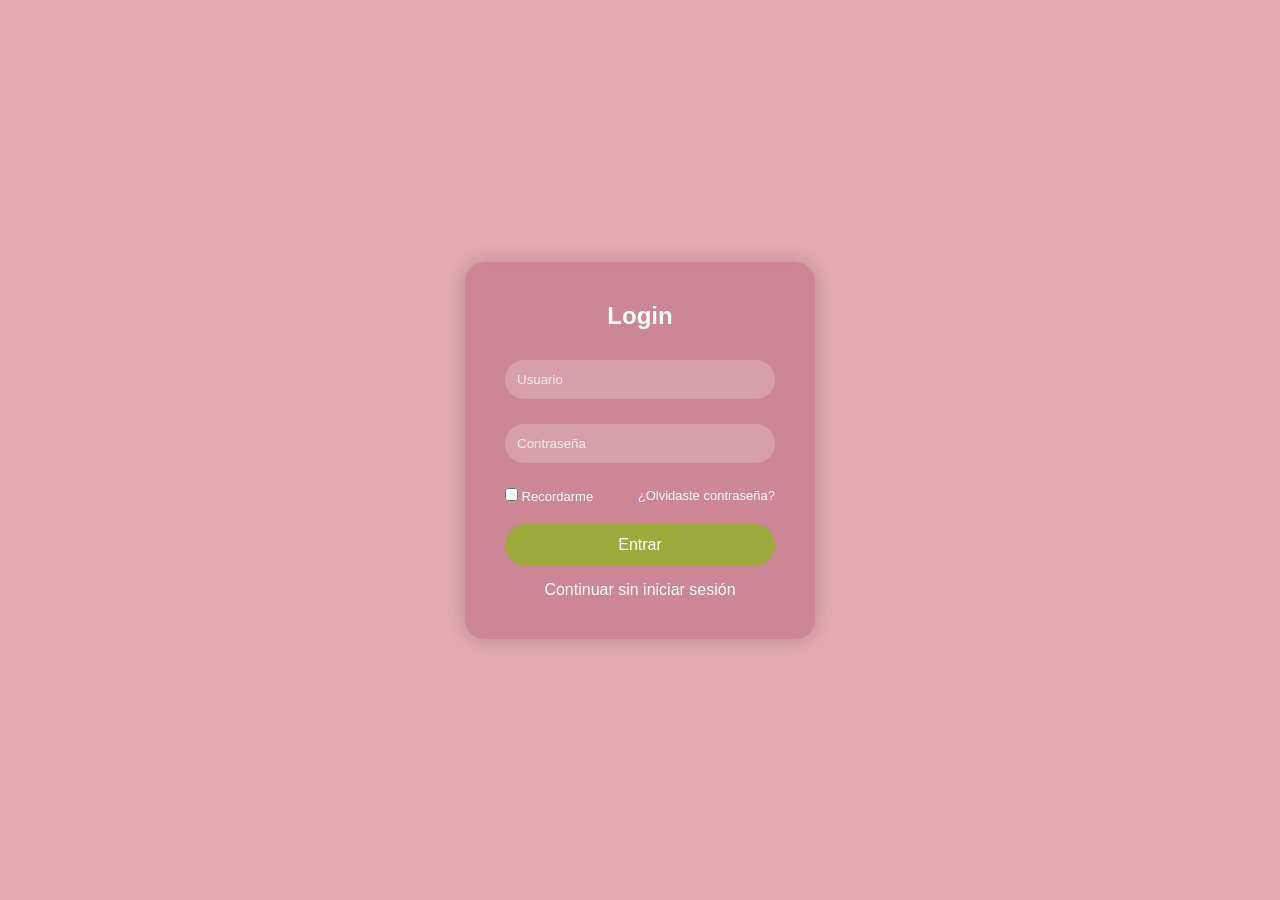
<file: index.html>
<!DOCTYPE html>
<html lang="es">
<head>
<meta charset="UTF-8">
<meta name="viewport" content="width=device-width, initial-scale=1.0">
<title>Login</title>

<link rel="stylesheet" href="style.css">

</head>
<body class="login-body">

<div class="login-box">

<h2>Login</h2>

<div class="input-box">
<input type="text" placeholder="Usuario">
</div>

<div class="input-box">
<input type="password" placeholder="Contraseña">
</div>

<div class="opciones">
<label><input type="checkbox"> Recordarme</label>
<a href="#">¿Olvidaste contraseña?</a>
</div>

<a href="menu.html">
<button class="boton-login">Entrar</button>
</a>

<div class="saltar">
<a href="menu.html">Continuar sin iniciar sesión</a>
</div>

</div>

</body>
</html>
</file>
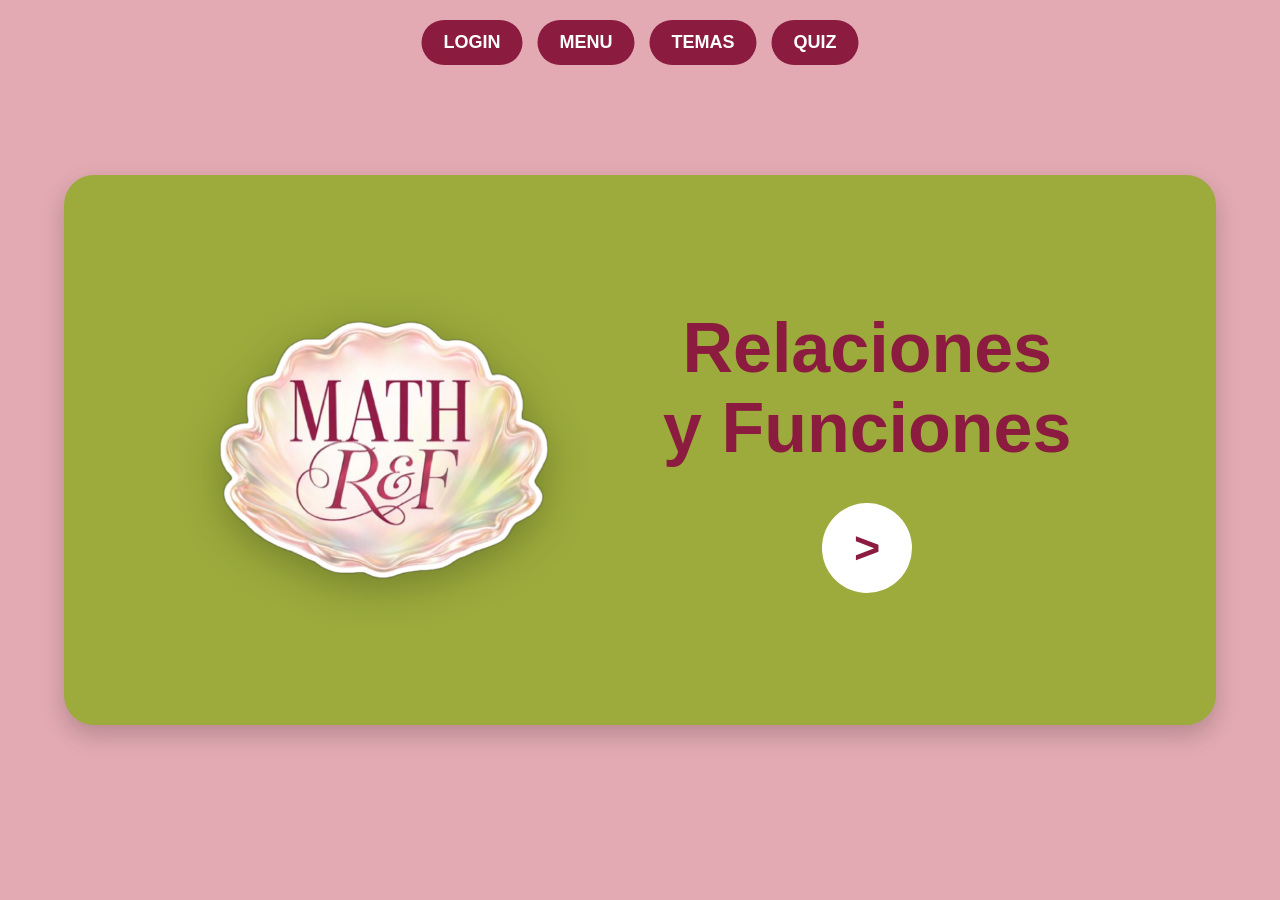
<file: menu.html>
<!DOCTYPE html>
<html lang="es">
<head>
<meta charset="UTF-8">
<meta name="viewport" content="width=device-width, initial-scale=1.0">
<title>Menú Principal</title>

<link rel="stylesheet" href="style.css">

</head>
<body class="menu-body">

<nav class="menu-nav">
    <a href="index.html"> LOGIN</a>
    <a href="menu.html"> MENU</a>
    <a href="temas.html"> TEMAS</a>
    <a href="quiz.html"> QUIZ</a>
</nav>

<div class="contenedor-menu">

<div class="logo-principal">
<img src="logo1.png.44 PM.ᓀ귇翻" alt="Logo">
</div>

<div class="texto">

<h1>Relaciones</h1>
<h2>y Funciones</h2>

<a href="temas.html" class="boton">></a>

</div>

</div>

</body>
</html>
</file>
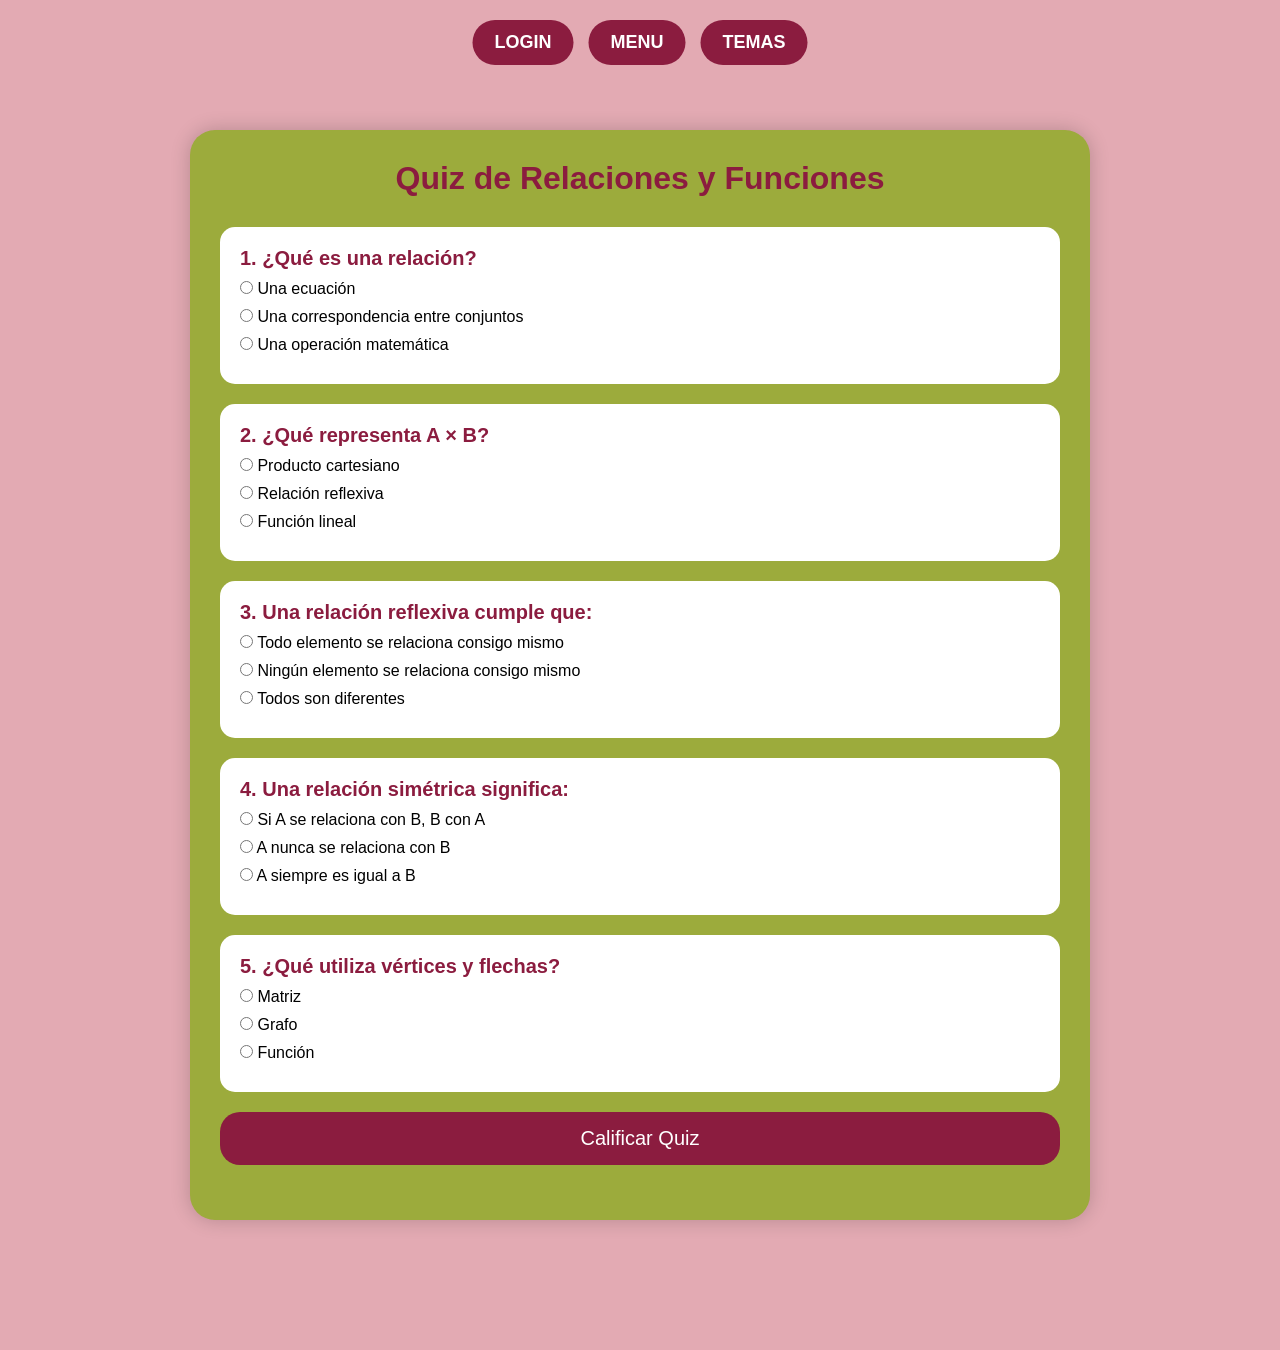
<file: quiz.html>
<!DOCTYPE html>
<html lang="es">
<head>
<meta charset="UTF-8">
<meta name="viewport" content="width=device-width, initial-scale=1.0">
<title>Quiz Relaciones y Funciones</title>

<link rel="stylesheet" href="style.css">

</head>
<body class="quiz-body">

<nav class="menu-nav">
    <a href="index.html"> LOGIN</a>
    <a href="menu.html"> MENU</a>
    <a href="temas.html"> TEMAS</a>
</nav>

<div class="quiz-container">

    <h1>Quiz de Relaciones y Funciones</h1>

    <div class="pregunta">
        <p>1. ¿Qué es una relación?</p>
        <label><input type="radio" name="p1" value="0"> Una ecuación</label>
        <label><input type="radio" name="p1" value="1"> Una correspondencia entre conjuntos</label>
        <label><input type="radio" name="p1" value="0"> Una operación matemática</label>
    </div>

    <div class="pregunta">
        <p>2. ¿Qué representa A × B?</p>
        <label><input type="radio" name="p2" value="1"> Producto cartesiano</label>
        <label><input type="radio" name="p2" value="0"> Relación reflexiva</label>
        <label><input type="radio" name="p2" value="0"> Función lineal</label>
    </div>

    <div class="pregunta">
        <p>3. Una relación reflexiva cumple que:</p>
        <label><input type="radio" name="p3" value="1"> Todo elemento se relaciona consigo mismo</label>
        <label><input type="radio" name="p3" value="0"> Ningún elemento se relaciona consigo mismo</label>
        <label><input type="radio" name="p3" value="0"> Todos son diferentes</label>
    </div>

    <div class="pregunta">
        <p>4. Una relación simétrica significa:</p>
        <label><input type="radio" name="p4" value="1"> Si A se relaciona con B, B con A</label>
        <label><input type="radio" name="p4" value="0"> A nunca se relaciona con B</label>
        <label><input type="radio" name="p4" value="0"> A siempre es igual a B</label>
    </div>

    <div class="pregunta">
        <p>5. ¿Qué utiliza vértices y flechas?</p>
        <label><input type="radio" name="p5" value="0"> Matriz</label>
        <label><input type="radio" name="p5" value="1"> Grafo</label>
        <label><input type="radio" name="p5" value="0"> Función</label>
    </div>

    <button onclick="calificarQuiz()" class="btn-quiz">
        Calificar Quiz
    </button>

    <div id="resultado"></div>

</div>

<script src="script.js"></script>

</body>
</html>
</file>
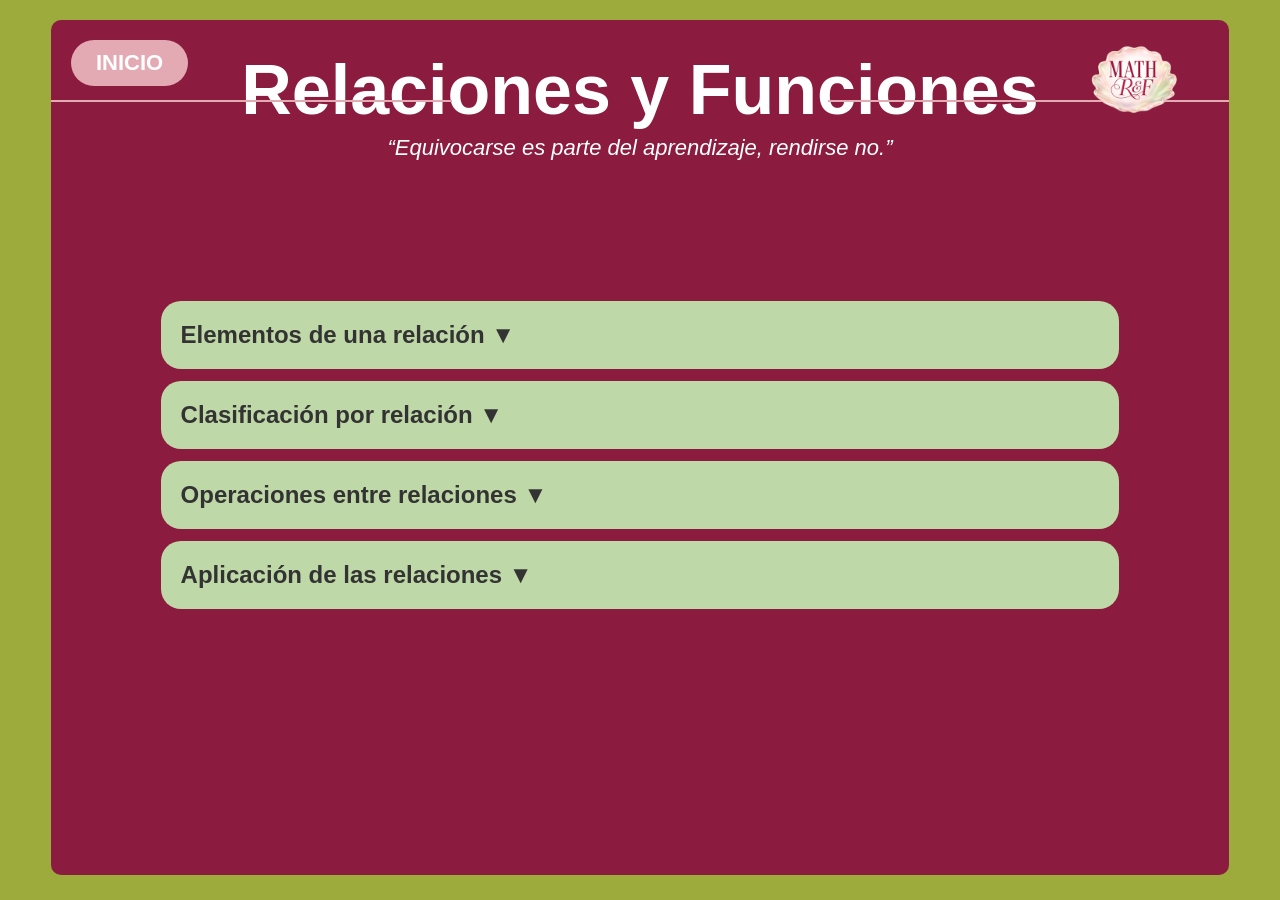
<file: temas.html>
<!DOCTYPE html>
<html lang="es">
<head>
<meta charset="UTF-8">
<meta name="viewport" content="width=device-width, initial-scale=1.0">
<title>Relaciones y Funciones</title>

<link rel="stylesheet" href="style.css">

</head>
<body class="temas-body">

<div class="contenedor">

    <a href="menu.html" class="inicio">INICIO</a>

    <div class="linea1"></div>
    <div class="linea2"></div>

    <h1 class="titulo">Relaciones y Funciones</h1>

    <p class="frase">
        “Equivocarse es parte del aprendizaje, rendirse no.”
    </p>

    <img src="logo2.png" class="logo">

    <div class="contenido">

        <button class="acordeon">Elementos de una relación ▼</button>
        <div class="panel">

            <h3>Concepto</h3>
            <p>
                Una relación es una correspondencia entre los elementos de dos conjuntos.
                Permite establecer vínculos entre objetos, números o personas siguiendo
                una regla específica.
            </p>

            <h3>Producto Cartesiano</h3>
            <p>
                Es el conjunto formado por todos los pares ordenados posibles entre
                dos conjuntos. Se representa como A × B.
            </p>

            <h3>Relación Binaria</h3>
            <p>
                Es un subconjunto del producto cartesiano que relaciona elementos
                mediante una condición determinada.
            </p>

            <h3>Matriz de una Relación</h3>
            <p>
                Representa una relación mediante filas y columnas para facilitar
                su interpretación matemática.
            </p>

            <h3>Grafo de una Relación</h3>
            <p>
                Utiliza nodos y flechas para representar visualmente las relaciones
                entre elementos.
            </p>

        </div>

        <button class="acordeon">Clasificación por relación ▼</button>
        <div class="panel">

            <h3>Reflexiva</h3>
            <p>
                Todo elemento está relacionado consigo mismo.
            </p>

            <h3>Irreflexiva</h3>
            <p>
                Ningún elemento está relacionado consigo mismo.
            </p>

            <h3>Simétrica</h3>
            <p>
                Si A está relacionado con B, entonces B está relacionado con A.
            </p>

            <h3>Asimétrica</h3>
            <p>
                Si A está relacionado con B, entonces B no puede estar relacionado con A.
            </p>

            <h3>Antisimétrica</h3>
            <p>
                Si dos elementos se relacionan mutuamente, entonces son iguales.
            </p>

            <h3>Transitiva</h3>
            <p>
                Si A se relaciona con B y B con C, entonces A se relaciona con C.
            </p>

        </div>

        <button class="acordeon">Operaciones entre relaciones ▼</button>
        <div class="panel">

            <h3>Complemento</h3>
            <p>
                Contiene todos los pares ordenados que no pertenecen a la relación original.
            </p>

            <h3>Intersección</h3>
            <p>
                Conjunto formado por los pares que pertenecen simultáneamente a dos relaciones.
            </p>

            <h3>Unión</h3>
            <p>
                Reúne todos los pares de dos relaciones en una sola.
            </p>

            <h3>Inversa</h3>
            <p>
                Se obtiene intercambiando las posiciones de cada par ordenado.
            </p>

            <h3>Composición</h3>
            <p>
                Combina dos relaciones para generar una nueva relación.
            </p>

        </div>

        <button class="acordeon">Aplicación de las relaciones ▼</button>
        <div class="panel">

            <h3>Listas Enlazadas</h3>
            <p>
                En programación, cada elemento se conecta con otro mediante enlaces,
                formando estructuras dinámicas de datos.
            </p>

            <h3>Bases de Datos</h3>
            <p>
                Las relaciones permiten conectar tablas mediante claves primarias y
                foráneas para organizar grandes cantidades de información.
            </p>

        </div>

    </div>

</div>

<script src="script.js"></script>

</body>
</html>
</file>
<file: style.css>
*{
    margin:0;
    padding:0;
    box-sizing:border-box;
    font-family:Arial, Helvetica, sans-serif;
}

/* ========================= */
/* LOGIN */
/* ========================= */

.login-body{
    height:100vh;
    display:flex;
    justify-content:center;
    align-items:center;
    background:#e3aab3;
}

.login-box{
    width:350px;
    padding:40px;
    background:rgba(139,28,63,0.25);
    border-radius:20px;
    backdrop-filter:blur(10px);
    box-shadow:0 0 20px rgba(0,0,0,0.2);
    color:white;
}

.login-box h2{
    text-align:center;
    margin-bottom:30px;
}

.input-box{
    margin-bottom:25px;
}

.input-box input{
    width:100%;
    padding:12px;
    border:none;
    outline:none;
    border-radius:25px;
    background:rgba(255,255,255,0.2);
    color:white;
}

.input-box input::placeholder{
    color:#eee;
}

.opciones{
    display:flex;
    justify-content:space-between;
    font-size:13px;
    margin-bottom:20px;
}

.opciones a{
    color:white;
    text-decoration:none;
}

.boton-login{
    width:100%;
    padding:12px;
    border:none;
    border-radius:25px;
    background:#9cab3c;
    color:white;
    font-size:16px;
    cursor:pointer;
}

.boton-login:hover{
    background:#83932f;
}

.saltar{
    margin-top:15px;
    text-align:center;
}

.saltar a{
    color:white;
    text-decoration:none;
}

/* ========================= */
/* MENU */
/* ========================= */

.menu-body{
    background:#e3aab3;
    min-height:100vh;
    display:flex;
    justify-content:center;
    align-items:center;
}

.contenedor-menu{
    background:#9cab3c;
    width:90%;
    min-height:550px;
    border-radius:30px;
    display:flex;
    justify-content:space-evenly;
    align-items:center;
    padding:40px;
    box-shadow:0 10px 25px rgba(0,0,0,.20);
}

.logo-principal{
    width:350px;
    height:350px;
    display:flex;
    justify-content:center;
    align-items:center;
}

.logo-principal img{
    width:100%;
    height:100%;
    object-fit:contain;
    filter:drop-shadow(0px 8px 15px rgba(0,0,0,.25));
}

.texto{
    text-align:center;
    max-width:500px;
}

.texto h1,
.texto h2{
    color:#8b1c3f;
    font-size:70px;
    margin:0;
    font-weight:bold;
}

.descripcion{
    margin-top:25px;
    font-size:20px;
    line-height:1.8;
    color:white;
}

.boton{
    margin:35px auto 0 auto;
    width:90px;
    height:90px;
    background:white;
    border-radius:50%;
    display:flex;
    justify-content:center;
    align-items:center;
    text-decoration:none;
    color:#8b1c3f;
    font-size:45px;
    font-weight:bold;
    transition:.3s;
}

.boton:hover{
    transform:scale(1.1);
}

.menu-nav{
    position:absolute;
    top:20px;
    left:50%;
    transform:translateX(-50%);
    display:flex;
    gap:15px;
}

.menu-nav a{
    background:#8b1c3f;
    color:white;
    text-decoration:none;
    padding:12px 22px;
    border-radius:25px;
    font-size:18px;
    font-weight:bold;
    transition:.3s;
}

.menu-nav a:hover{
    background:#6f1532;
    transform:translateY(-3px);
}

/* ========================= */
/* TEMAS */
/* ========================= */

.temas-body{
    background:#9cab3c;
    padding:20px;
}

.contenedor{
    width:95%;
    min-height:95vh;
    background:#8b1c3f;
    margin:auto;
    position:relative;
    padding:25px;
    border-radius:10px;
}

.inicio{
    position:absolute;
    top:20px;
    left:20px;
    background:#e3aab3;
    padding:10px 25px;
    border-radius:25px;
    text-decoration:none;
    color:white;
    font-size:22px;
    font-weight:bold;
}

.titulo{
    text-align:center;
    color:white;
    font-size:70px;
    margin-top:5px;
}

.frase{
    text-align:center;
    color:white;
    margin-top:5px;
    font-size:22px;
    font-style:italic;
}

.linea1,
.linea2{
    width:34%;
    height:2px;
    background:#e3aab3;
    position:absolute;
    top:80px;
}

.linea1{
    left:0;
}

.linea2{
    right:0;
}

.logo{
    position:absolute;
    top:10px;
    right:20px;
    width:150px;
}

/* ========================= */
/* ACORDEONES */
/* ========================= */

.contenido{
    width:85%;
    margin:140px auto 20px auto;
}

.acordeon{
    width:100%;
    background:#bfd8a7;
    color:#333;
    padding:20px;
    border:none;
    border-radius:20px;
    margin-bottom:12px;
    font-size:24px;
    font-weight:bold;
    cursor:pointer;
    text-align:left;
    transition:0.3s;
}

.acordeon:hover{
    background:#d2e8bc;
}

.panel{
    display:none;
    background:white;
    border-radius:15px;
    padding:25px;
    margin-bottom:20px;
}

.panel h3{
    color:#8b1c3f;
    margin-top:15px;
    margin-bottom:5px;
    font-size:24px;
}

.panel p{
    color:#333;
    text-align:justify;
    line-height:1.8;
    margin-bottom:10px;
}

.img-tema{
    width:100%;
    max-width:500px;
    display:block;
    margin:20px auto;
    border-radius:15px;
}

/* ========================= */
/* RESPONSIVE */
/* ========================= */

@media (max-width:768px){

    .titulo{
        font-size:40px;
    }

    .frase{
        font-size:16px;
    }

    .logo{
        width:90px;
    }

    .texto h1,
    .texto h2{
        font-size:40px;
    }

    .contenedor-menu{
        flex-direction:column;
        height:auto;
        padding:30px;
    }

    .logo-principal{
        width:200px;
        height:200px;
    }

    .contenido{
        width:95%;
    }

    .acordeon{
        font-size:18px;
    }

}
.tarjeta{
    background:white;
    border-radius:20px;
    padding:20px;
    margin:20px 0;
    box-shadow:0 0 15px rgba(0,0,0,.2);
}

.tarjeta h3{
    color:#8b1c3f;
    text-align:center;
    margin-bottom:15px;
}

.img-tema{
    width:100%;
    max-width:350px;
    display:block;
    margin:0 auto 15px auto;
    border-radius:15px;
}

.tarjeta p{
    text-align:justify;
    line-height:1.8;
    color:#333;
}

.quiz-body{
    background:#e3aab3;
    min-height:100vh;
    padding:30px;
}

.quiz-container{
    width:90%;
    max-width:900px;
    margin:100px auto;
    background:#9cab3c;
    padding:30px;
    border-radius:25px;
    box-shadow:0 0 20px rgba(0,0,0,.2);
}

.quiz-container h1{
    text-align:center;
    color:#8b1c3f;
    margin-bottom:30px;
}

.pregunta{
    background:white;
    padding:20px;
    margin-bottom:20px;
    border-radius:15px;
}

.pregunta p{
    font-size:20px;
    font-weight:bold;
    color:#8b1c3f;
    margin-bottom:10px;
}

.pregunta label{
    display:block;
    margin:10px 0;
    cursor:pointer;
}

.btn-quiz{
    width:100%;
    padding:15px;
    border:none;
    border-radius:20px;
    background:#8b1c3f;
    color:white;
    font-size:20px;
    cursor:pointer;
}

.btn-quiz:hover{
    background:#6d1430;
}

#resultado{
    margin-top:25px;
    text-align:center;
    font-size:28px;
    font-weight:bold;
    color:white;
}

.logo-principal img{
    width:100%;
    height:100%;
    object-fit:contain;
    filter:drop-shadow(0px 10px 20px rgba(0,0,0,.25));
    animation:logoMagic 4s ease-in-out infinite;
}

@keyframes logoMagic{

    0%{
        transform:translateY(0px) rotate(0deg);
    }

    25%{
        transform:translateY(-10px) rotate(-3deg);
    }

    50%{
        transform:translateY(-20px) rotate(0deg);
    }

    75%{
        transform:translateY(-10px) rotate(3deg);
    }

    100%{
        transform:translateY(0px) rotate(0deg);
    }

}
</file>
